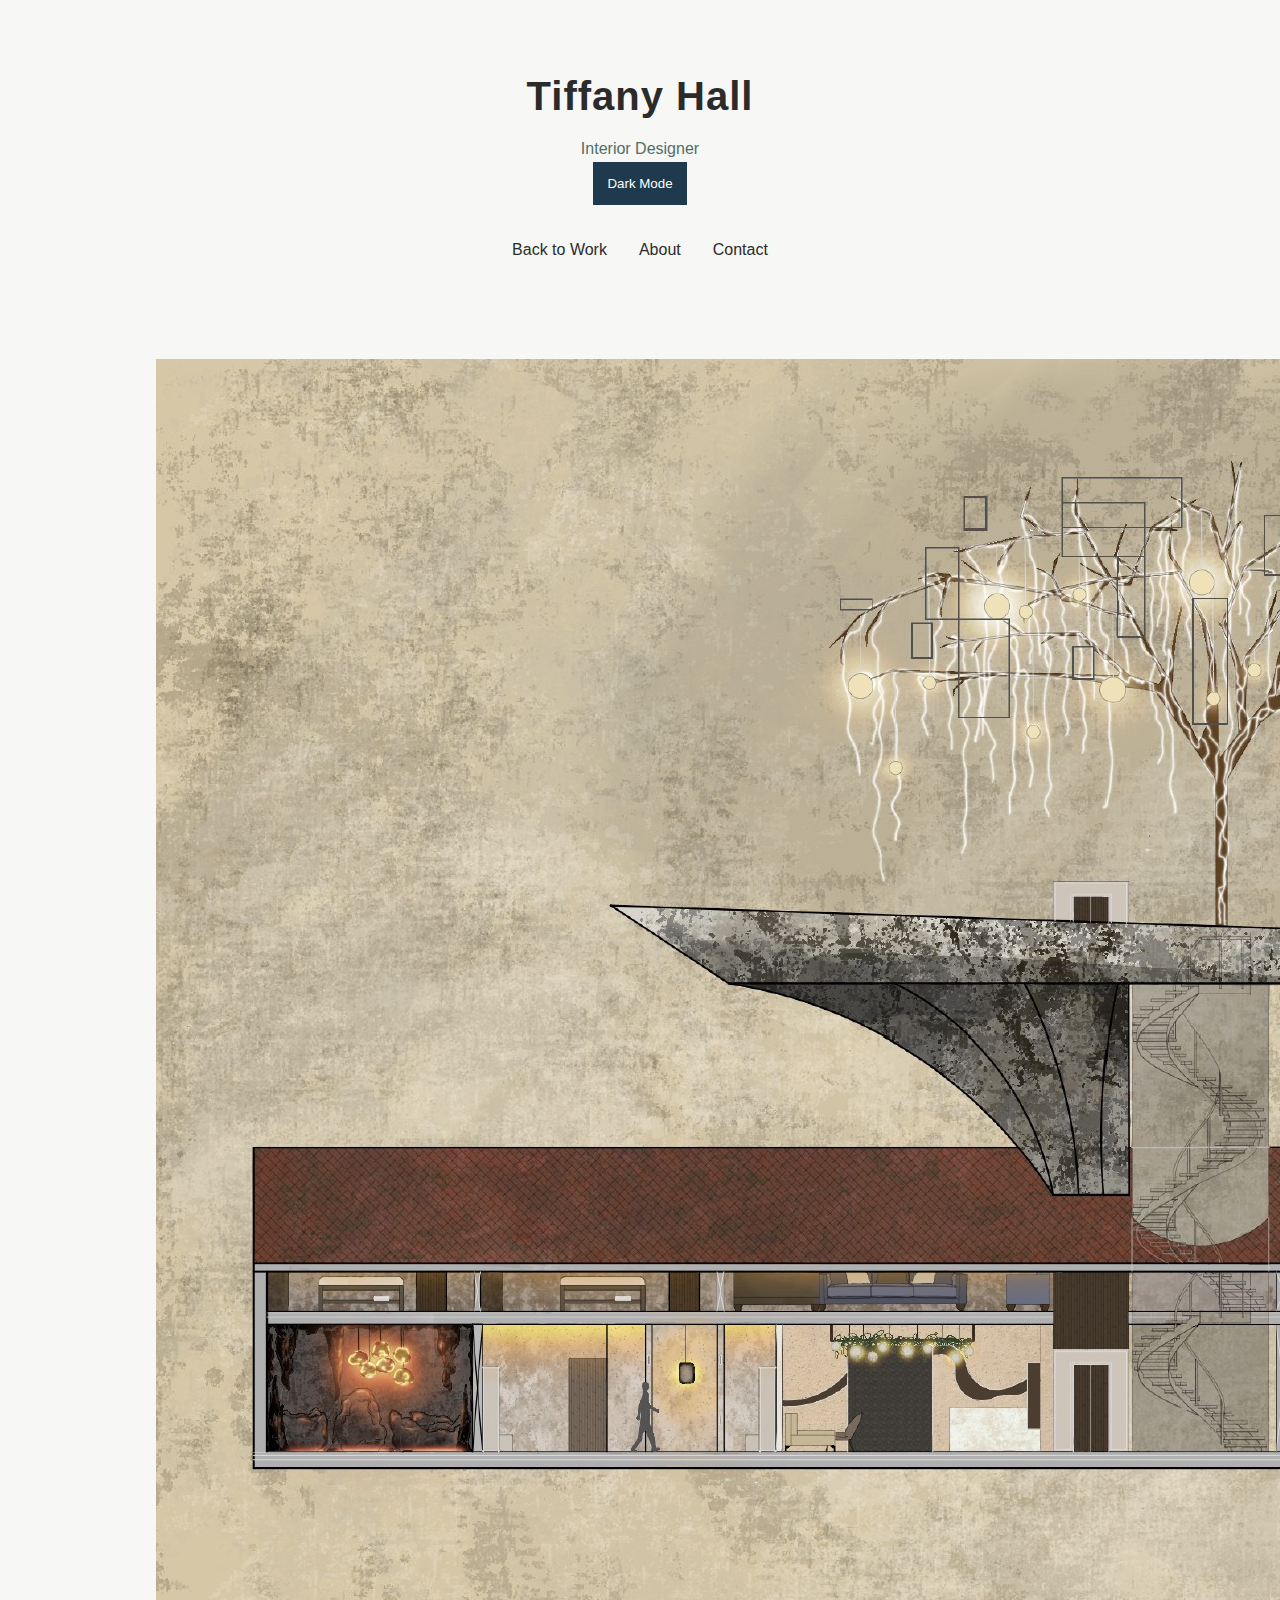
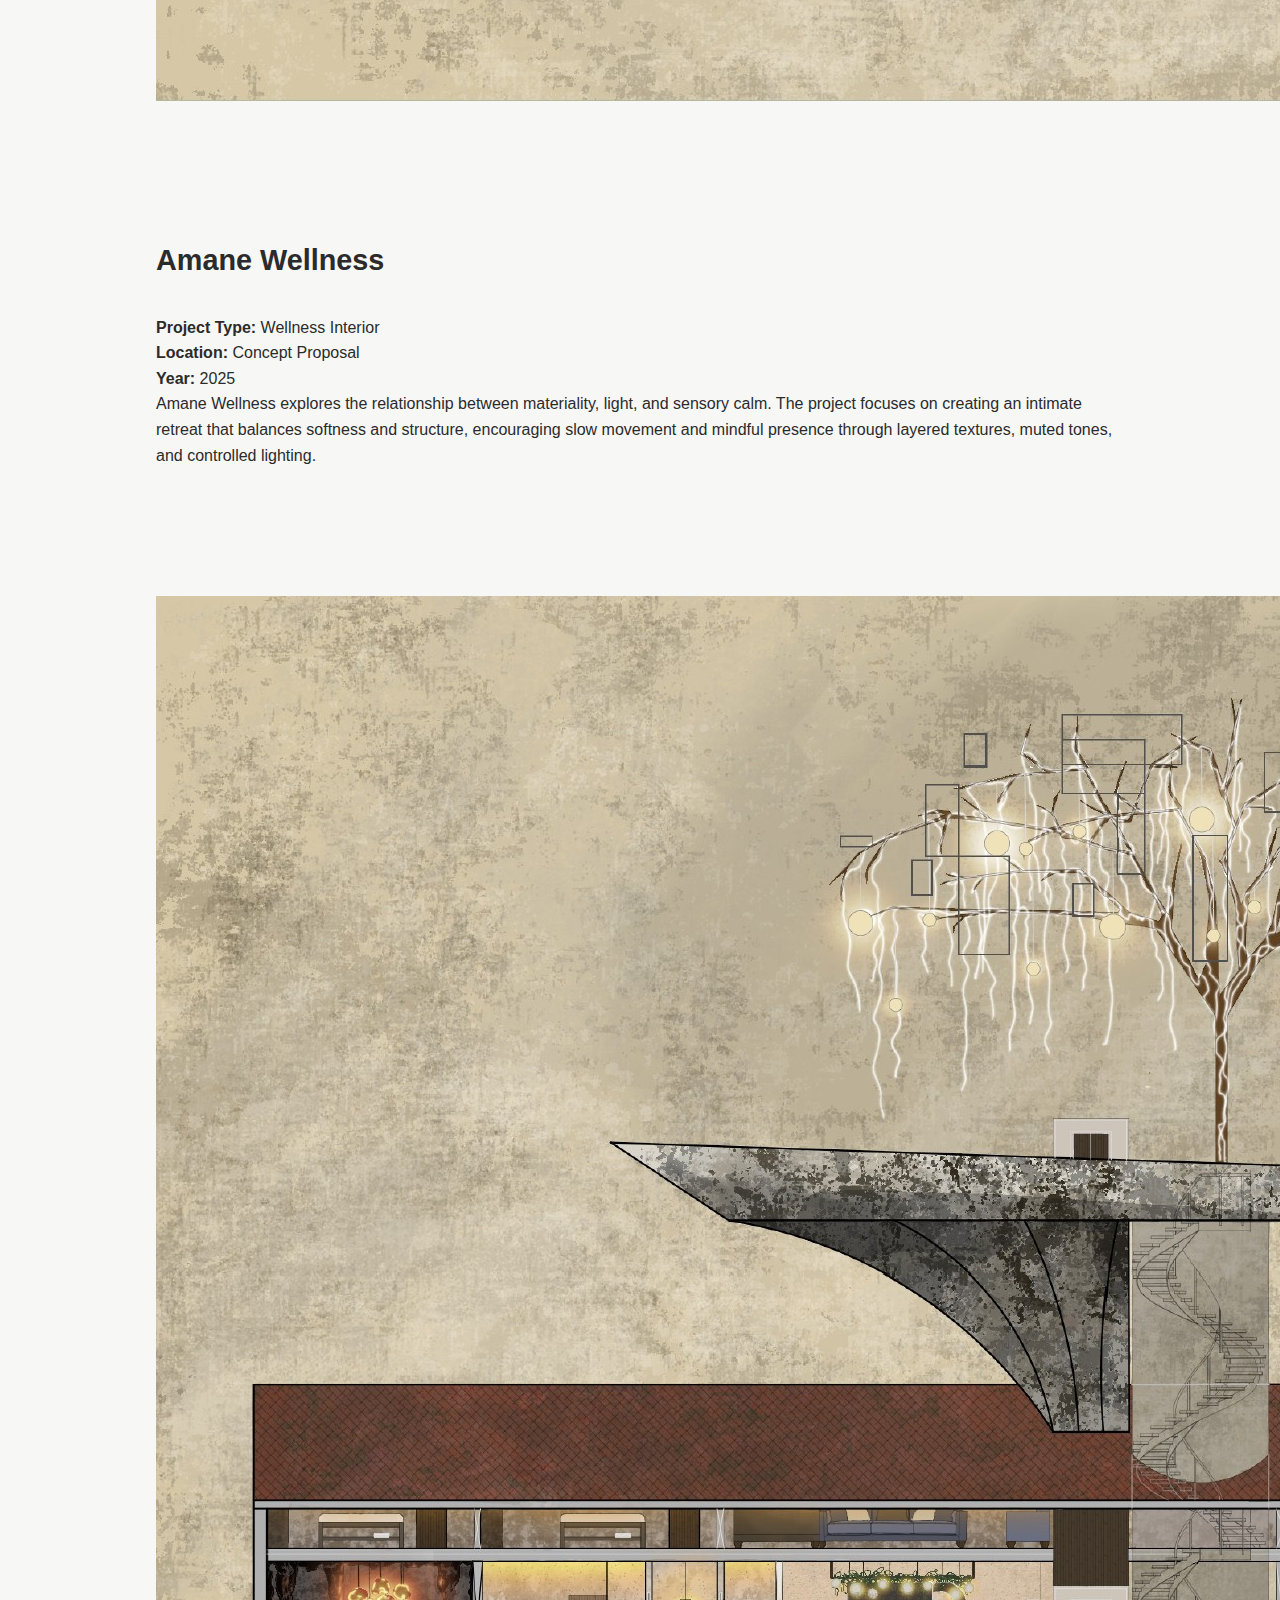
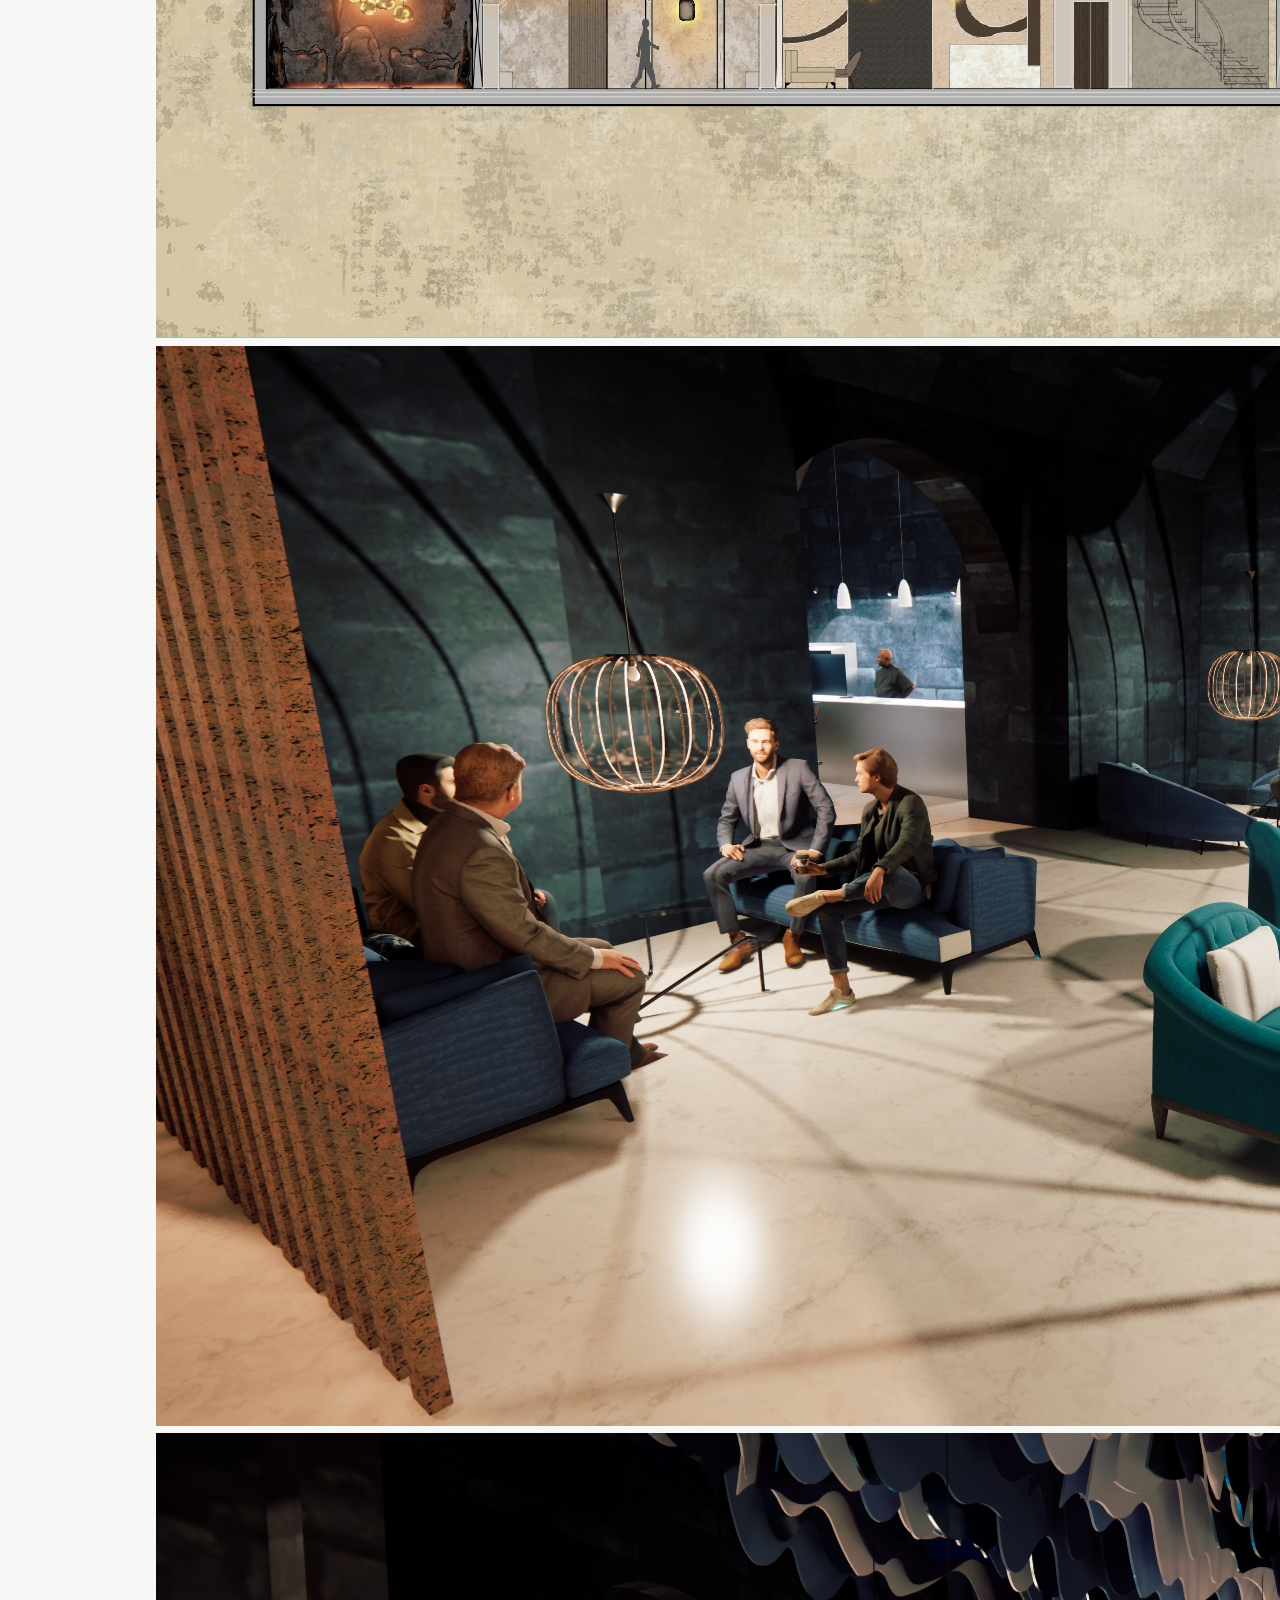
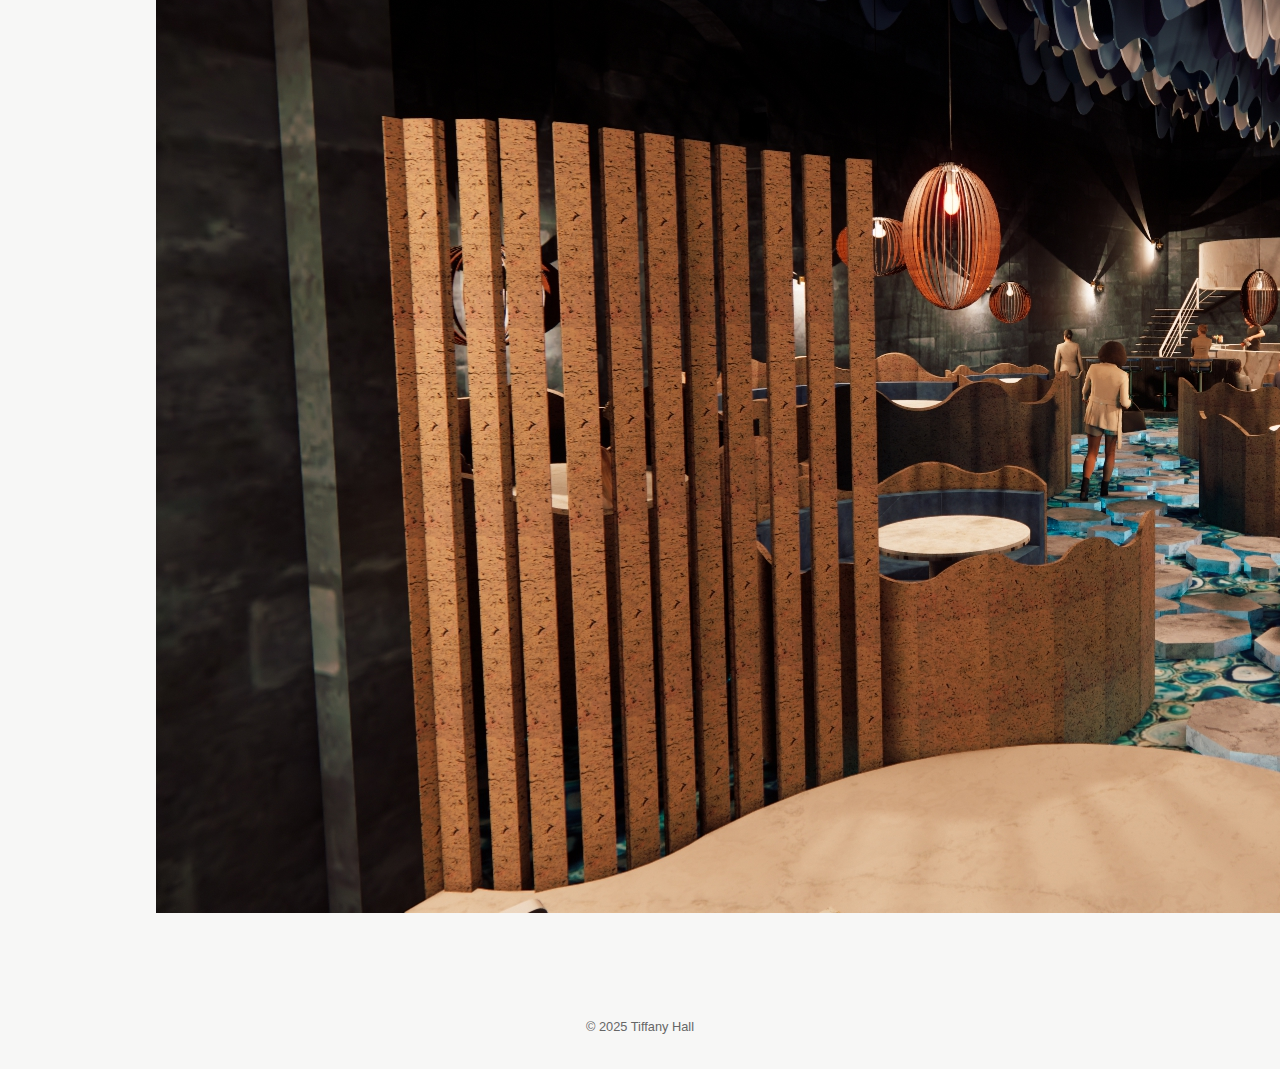
<file: project-amane-wellness.html>
<!DOCTYPE html>
<html lang="en">
<head>
  <meta charset="UTF-8">
  <title>Amane Wellness | Tiffany Hall</title>
  <meta name="viewport" content="width=device-width, initial-scale=1.0">
  <link rel="stylesheet" href="style.css">
</head>

<body>

<header>
  <h1>Tiffany Hall</h1>
  <p class="subtitle">Interior Designer</p>
  <button id="darkModeToggle">Dark Mode</button>
</header>

<nav>
  <a href="index.html#work">Back to Work</a>
  <a href="index.html#about">About</a>
  <a href="index.html#contact">Contact</a>
</nav>

<section class="project-hero">
  <img src="images/render.jpg" alt="Amane Wellness Interior Render">
</section>

<section class="project-intro">
  <h2>Amane Wellness</h2>

  <div class="project-meta">
    <p><strong>Project Type:</strong> Wellness Interior</p>
    <p><strong>Location:</strong> Concept Proposal</p>
    <p><strong>Year:</strong> 2025</p>
  </div>

  <p class="project-description">
    Amane Wellness explores the relationship between materiality, light, and sensory calm.
    The project focuses on creating an intimate retreat that balances softness and structure,
    encouraging slow movement and mindful presence through layered textures, muted tones,
    and controlled lighting.
  </p>
</section>

<section class="project-gallery">
  <img src="images/render.jpg" alt="Amane Wellness Render 1">
  <img src="images/manzi1.jpg" alt="Amane Wellness Render 2">
  <img src="images/manzi2.jpg" alt="Amane Wellness Render 3">
</section>

<footer>
  <p>© 2025 Tiffany Hall</p>
</footer>

<script src="script.js"></script>
</body>
</html>
</file>
<file: style.css>
* {
  margin: 0;
  padding: 0;
  box-sizing: border-box;
  font-family: 'Helvetica Neue', Arial, sans-serif;
}

body {
  background: #f7f7f6;
  color: #2b2b2b;
  line-height: 1.6;
}

header {
  text-align: center;
  padding: 4rem 1rem 2rem;
}

header h1 {
  font-size: 2.5rem;
  letter-spacing: 1px;
}

.subtitle {
  color: #4f6f64; /* soft green accent */
  margin-top: 0.5rem;
}

nav {
  display: flex;
  justify-content: center;
  gap: 2rem;
  padding-bottom: 2rem;
}

nav a {
  text-decoration: none;
  color: #2b2b2b;
  font-weight: 500;
}

nav a:hover {
  color: #1f3a4d; /* navy accent */
}

.hero {
  text-align: center;
  padding: 3rem 1rem;
  max-width: 700px;
  margin: auto;
}

section {
  padding: 4rem 1rem;
  max-width: 1000px;
  margin: auto;
}

h2 {
  margin-bottom: 2rem;
  font-size: 1.8rem;
}

.gallery {
  display: grid;
  grid-template-columns: repeat(auto-fit, minmax(250px, 1fr));
  gap: 1rem;
}

.gallery img {
  width: 100%;
  height: 100%;
  object-fit: cover;
}

.note {
  margin-top: 1.5rem;
  font-size: 0.9rem;
  color: #555;
}

form {
  display: flex;
  flex-direction: column;
  gap: 1rem;
  max-width: 500px;
}

input, textarea {
  padding: 0.8rem;
  border: 1px solid #ccc;
}

button {
  background: #1f3a4d;
  color: white;
  border: none;
  padding: 0.9rem;
  cursor: pointer;
}

button:hover {
  background: #162c3a;
}

footer {
  text-align: center;
  padding: 2rem;
  font-size: 0.8rem;
  color: #666;
}
</file>
